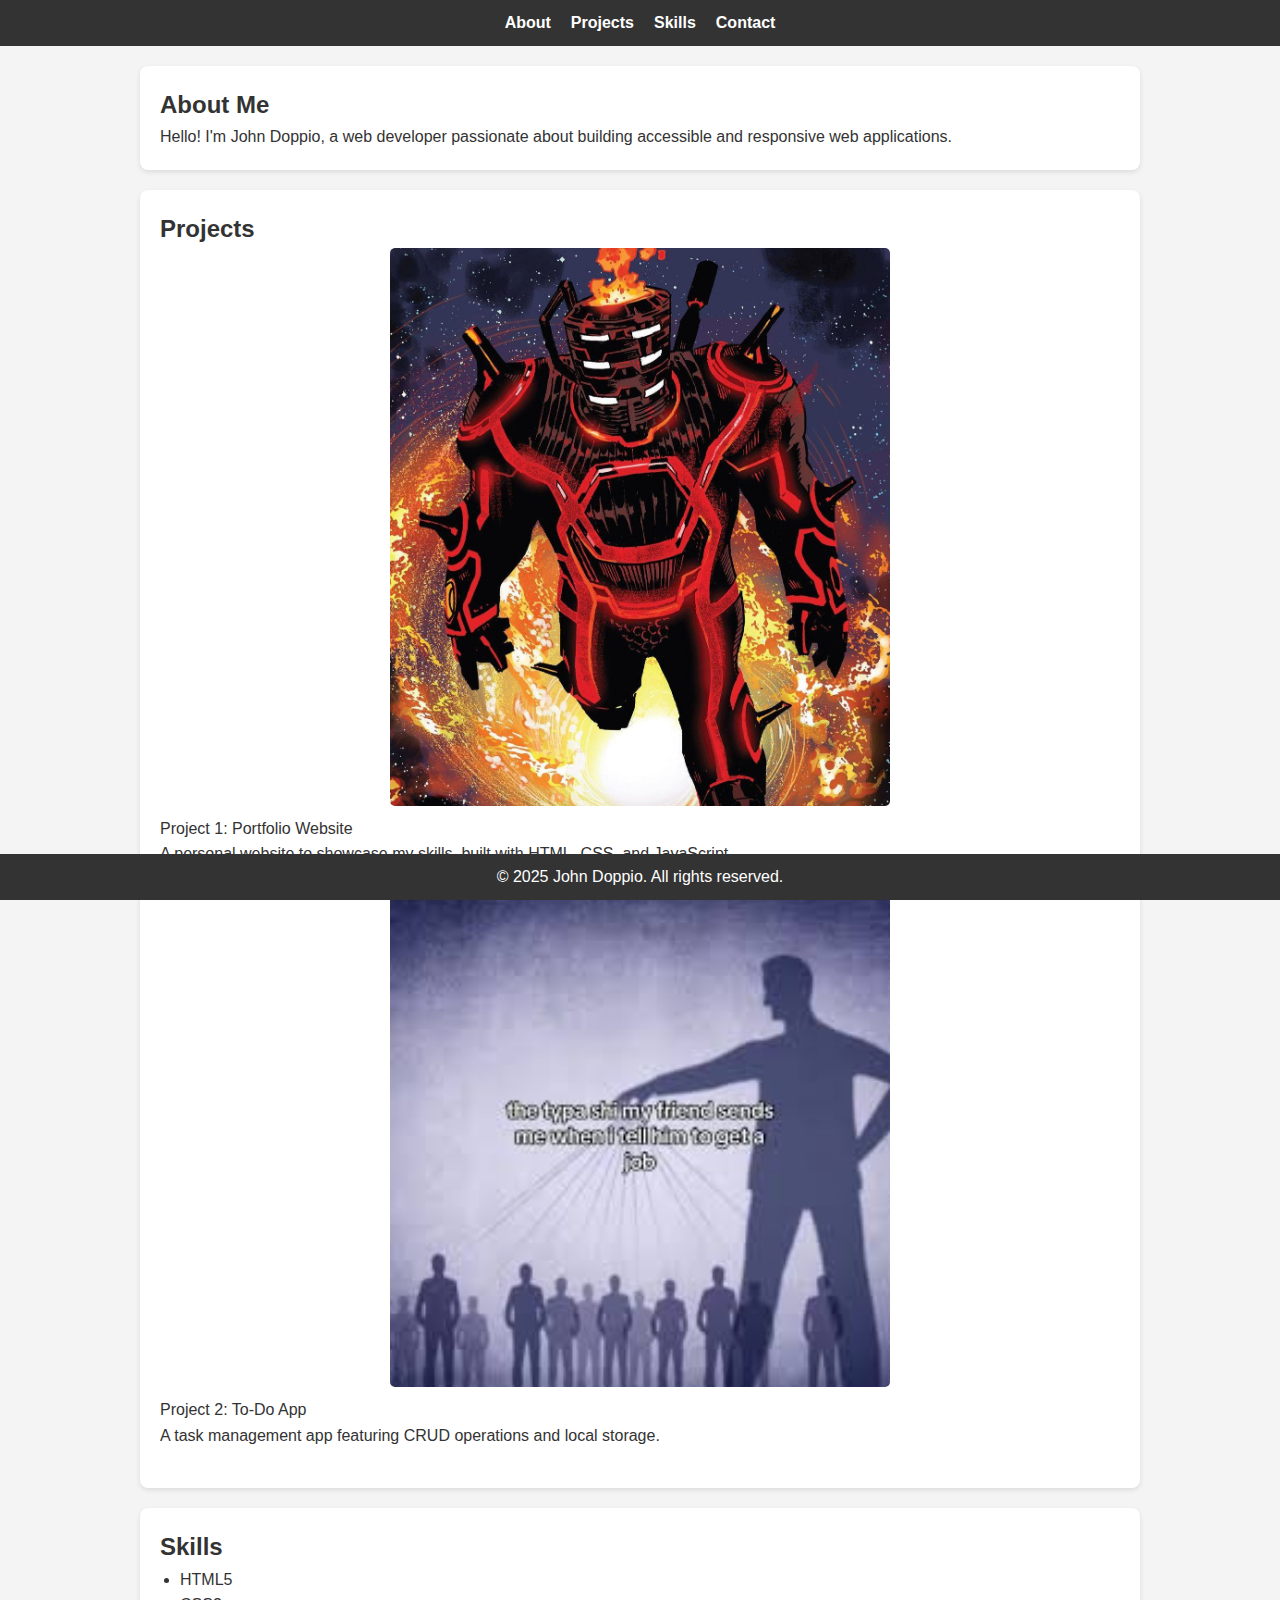
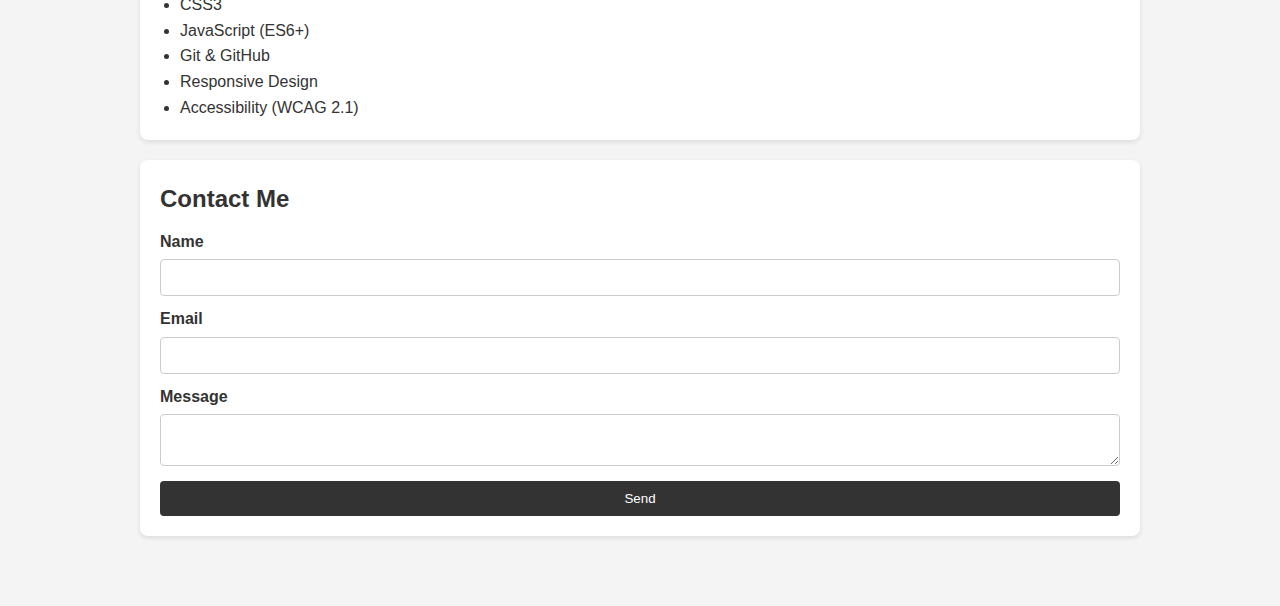
<file: index.html>
<!DOCTYPE html>
<html lang="en">
<head>
  <meta charset="UTF-8" />
  <meta name="viewport" content="width=device-width, initial-scale=1.0" />
  <meta name="description" content="Portfolio site of John Doppio, showcasing web development projects and skills.">
  <title>John Doppio | Web Developer</title>
  <link rel="stylesheet" href="PortProj/styles.css" />
</head>
<body>

  <header role="banner">
    <nav role="navigation">
      <ul>
        <li><a href="#about-me">About</a></li>
        <li><a href="#projects">Projects</a></li>
        <li><a href="#skills">Skills</a></li>
        <li><a href="#contact">Contact</a></li>
      </ul>
    </nav>
  </header>

  <main>
    <!-- About Me Section -->
    <section id="about-me">
      <h2>About Me</h2>
      <p>Hello! I'm John Doppio, a web developer passionate about building accessible and responsive web applications.</p>
    </section>

    <!-- Projects Section -->
    <section id="projects">
      <h2>Projects</h2>

      <article>
        <figure>
          <img src="PortProj/celestials.jpg" alt="Screenshot of Project 1 homepage" />
          <figcaption>Project 1: Portfolio Website</figcaption>
        </figure>
        <p>A personal website to showcase my skills, built with HTML, CSS, and JavaScript.</p>
      </article>

      <article>
        <figure>
          <img src="PortProj/job2.jpg" alt="Screenshot of Project 2 app interface" />
          <figcaption>Project 2: To-Do App</figcaption>
        </figure>
        <p>A task management app featuring CRUD operations and local storage.</p>
      </article>
    </section>

    <!-- Skills Section -->
    <section id="skills">
      <h2>Skills</h2>
      <ul>
        <li>HTML5</li>
        <li>CSS3</li>
        <li>JavaScript (ES6+)</li>
        <li>Git & GitHub</li>
        <li>Responsive Design</li>
        <li>Accessibility (WCAG 2.1)</li>
      </ul>
    </section>

    <!-- Contact Section -->
    <section id="contact">
      <h2>Contact Me</h2>
      <form action="#" method="POST">
        <label for="name">Name</label>
        <input type="text" id="name" name="name" required />

        <label for="email">Email</label>
        <input type="email" id="email" name="email" required />

        <label for="message">Message</label>
        <textarea id="message" name="message" required></textarea>

        <button type="submit">Send</button>
      </form>
    </section>
  </main>

  <footer>
    <p>&copy; 2025 John Doppio. All rights reserved.</p>
  </footer>

  <script src="PortProj/script.js"></script>
</body>
</html>
</file>
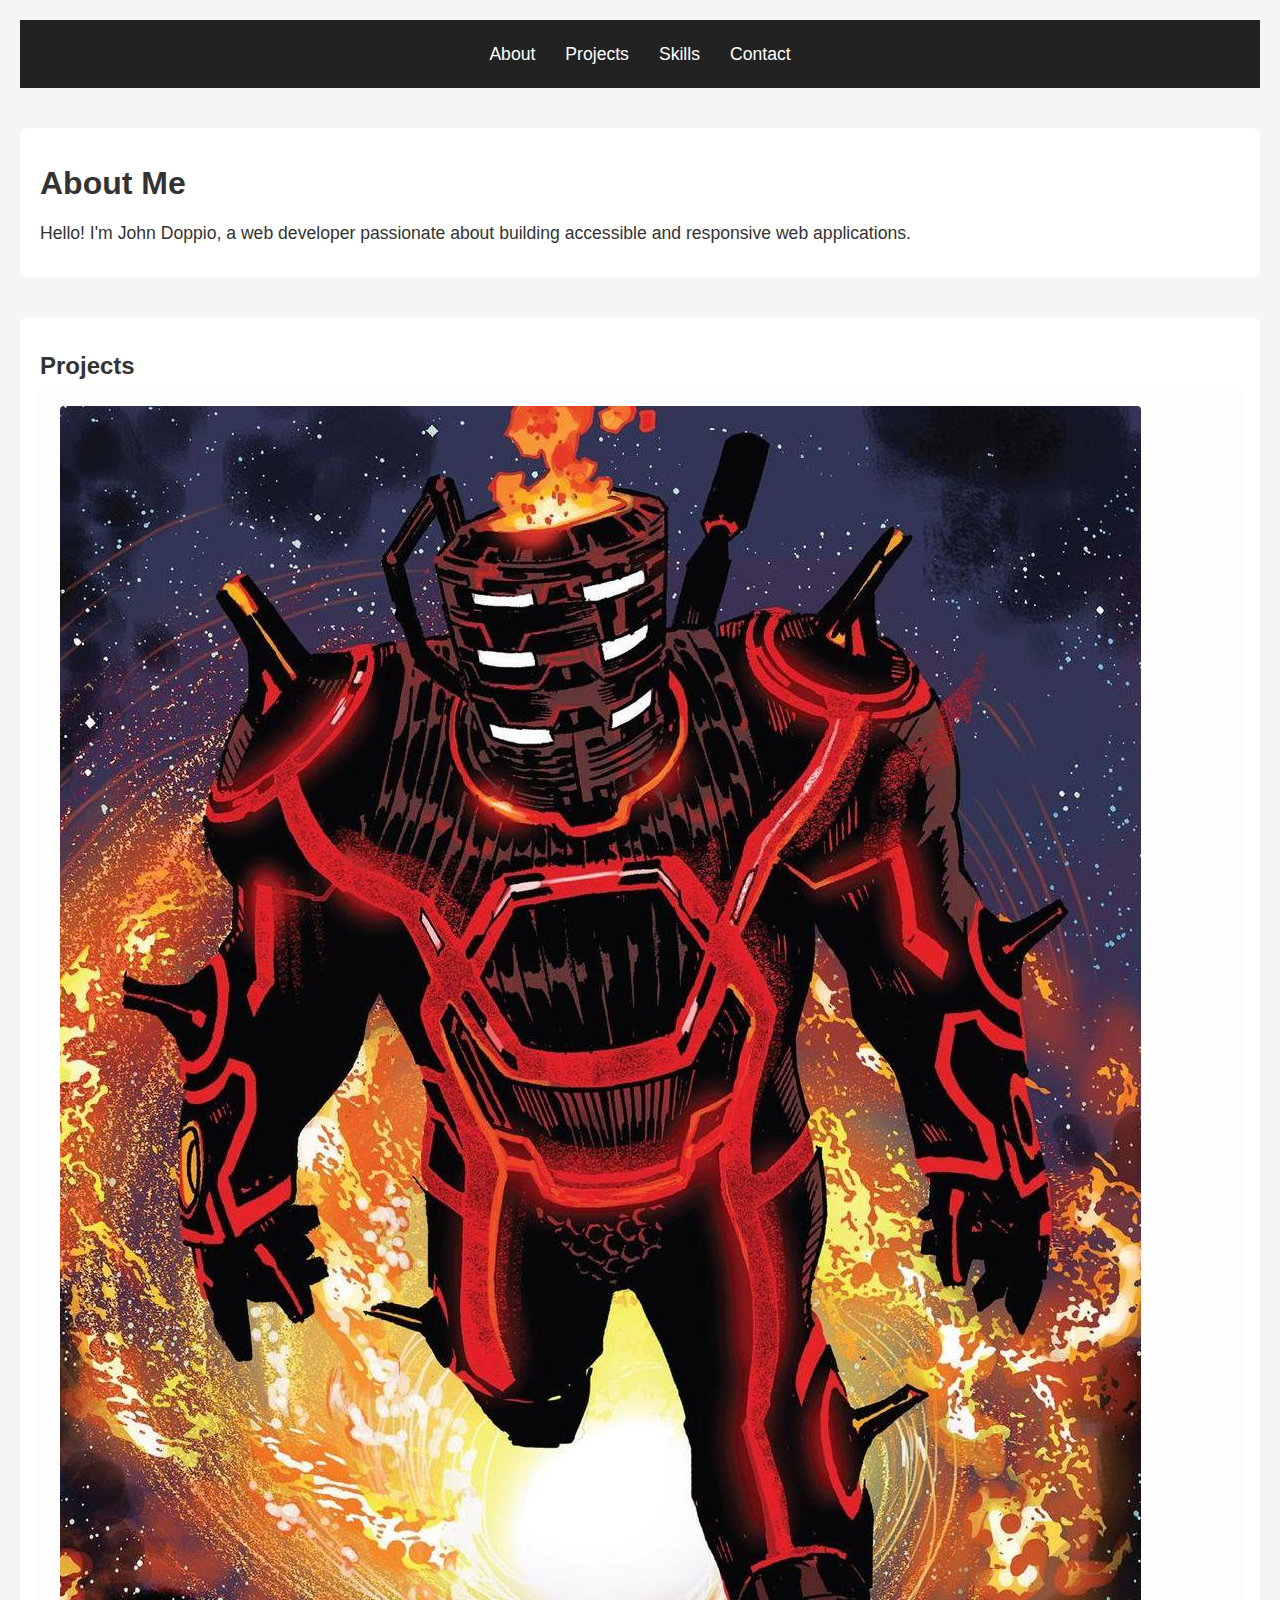
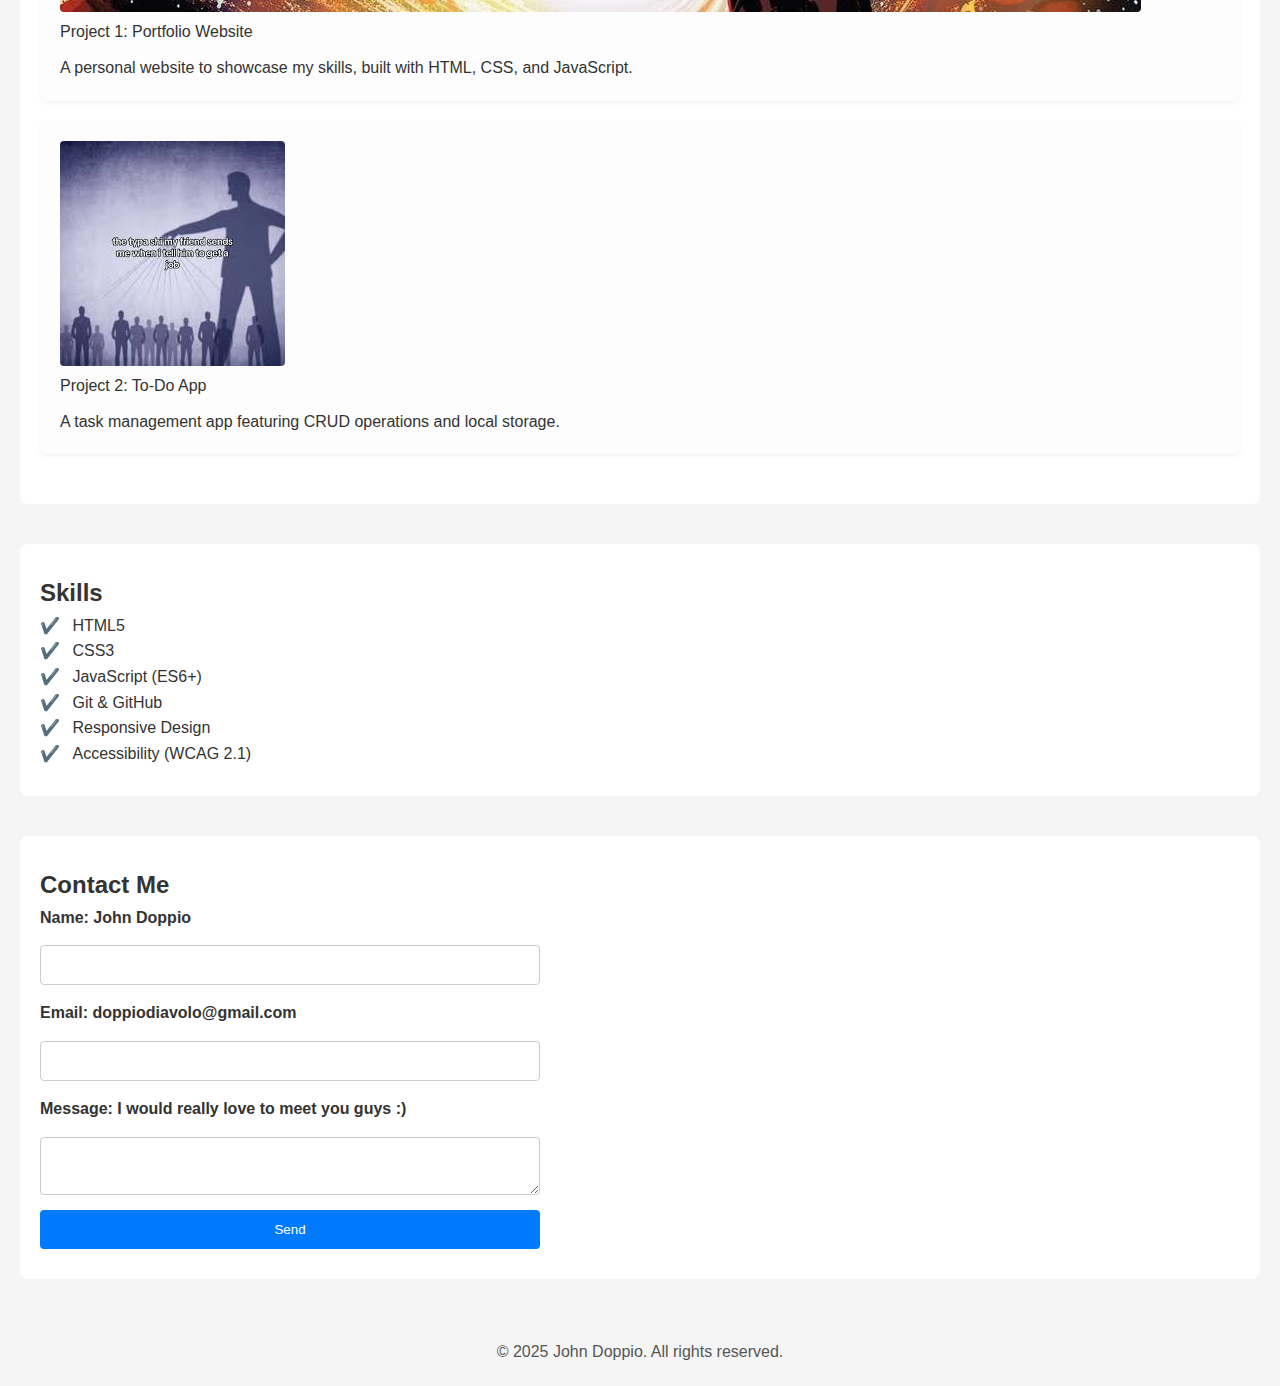
<file: Coursera Coding FOr Github Portfolio/index.html>
<!DOCTYPE html>
<html lang="en">
<head>
  <meta charset="UTF-8" />
  <meta name="viewport" content="width=device-width, initial-scale=1.0" />
  <meta name="description" content="Portfolio site of Your Name, showcasing web development projects and skills.">
  <title>Your Name | Web Developer</title>
  <link rel="stylesheet" href="styles.css" />
</head>
<body>

  <header role="banner">
    <nav role="navigation">
      <ul>
        <li><a href="#about-me">About</a></li>
        <li><a href="#projects">Projects</a></li>
        <li><a href="#skills">Skills</a></li>
        <li><a href="#contact">Contact</a></li>
      </ul>
    </nav>
  </header>

  <main>
    <!-- About Me Section -->
    <section id="about-me">
      <h2>About Me</h2>
      <p>Hello! I'm John Doppio, a web developer passionate about building accessible and responsive web applications.</p>
    </section>

    <!-- Projects Section -->
    <section id="projects">
      <h2>Projects</h2>

      <article>
        <figure>
          <img src="celestials.jpg" alt="Screenshot of Project 1 homepage" />
          <figcaption>Project 1: Portfolio Website</figcaption>
        </figure>
        <p>A personal website to showcase my skills, built with HTML, CSS, and JavaScript.</p>
      </article>

      <article>
        <figure>
          <img src="typa job 2.jpg" alt="Screenshot of Project 2 app interface" />
          <figcaption>Project 2: To-Do App</figcaption>
        </figure>
        <p>A task management app featuring CRUD operations and local storage.</p>
      </article>
    </section>

    <!-- Skills Section -->
    <section id="skills">
      <h2>Skills</h2>
      <ul>
        <li>HTML5</li>
        <li>CSS3</li>
        <li>JavaScript (ES6+)</li>
        <li>Git & GitHub</li>
        <li>Responsive Design</li>
        <li>Accessibility (WCAG 2.1)</li>
      </ul>
    </section>

    <!-- Contact Section -->
    <section id="contact">
      <h2>Contact Me</h2>
      <form action="#" method="POST">
        <label for="name">Name: John Doppio</label>
        <input type="text" id="name" name="name" required />

        <label for="email">Email: doppiodiavolo@gmail.com</label>
        <input type="email" id="email" name="email" required />

        <label for="message">Message: I would really love to meet you guys :)</label>
        <textarea id="message" name="message" required></textarea>

        <button type="submit">Send</button>
      </form>
    </section>
  </main>

  <footer>
    <p>&copy; 2025 John Doppio. All rights reserved.</p>
  </footer>

  <script src="script.js"></script>
</body>
</html>
</file>
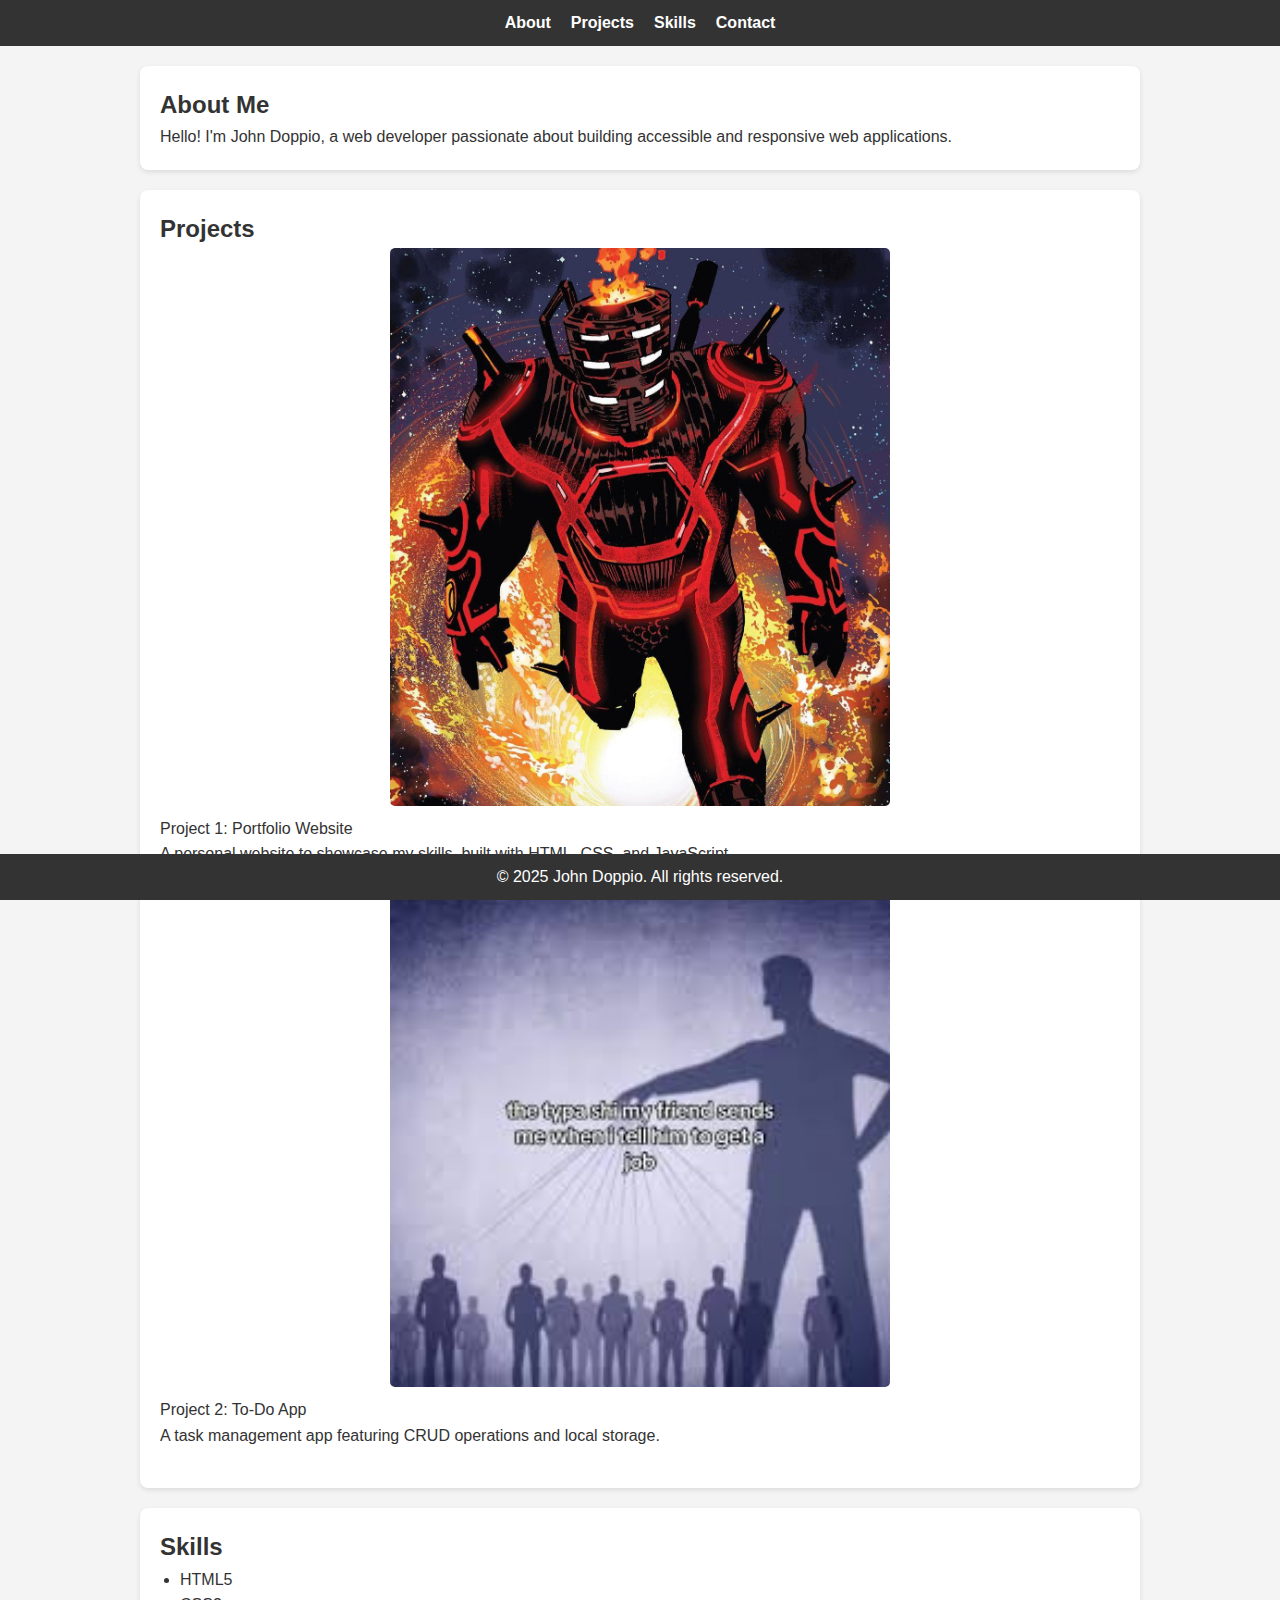
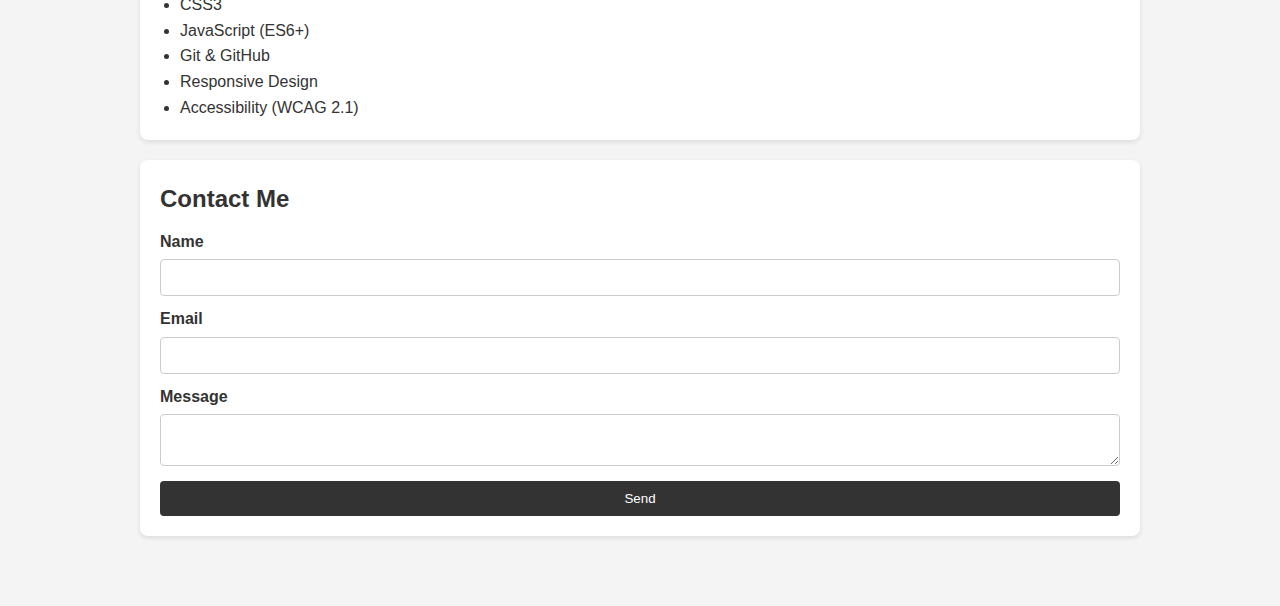
<file: Portfolio Project/index.html>
<!DOCTYPE html>
<html lang="en">
<head>
  <meta charset="UTF-8" />
  <meta name="viewport" content="width=device-width, initial-scale=1.0" />
  <meta name="description" content="Portfolio site of John Doppio, showcasing web development projects and skills.">
  <title>John Doppio | Web Developer</title>
  <link rel="stylesheet" href="styles.css" />
</head>
<body>

  <header role="banner">
    <nav role="navigation">
      <ul>
        <li><a href="#about-me">About</a></li>
        <li><a href="#projects">Projects</a></li>
        <li><a href="#skills">Skills</a></li>
        <li><a href="#contact">Contact</a></li>
      </ul>
    </nav>
  </header>

  <main>
    <!-- About Me Section -->
    <section id="about-me">
      <h2>About Me</h2>
      <p>Hello! I'm John Doppio, a web developer passionate about building accessible and responsive web applications.</p>
    </section>

    <!-- Projects Section -->
    <section id="projects">
      <h2>Projects</h2>

      <article>
        <figure>
          <img src="celestials.jpg" alt="Screenshot of Project 1 homepage" />
          <figcaption>Project 1: Portfolio Website</figcaption>
        </figure>
        <p>A personal website to showcase my skills, built with HTML, CSS, and JavaScript.</p>
      </article>

      <article>
        <figure>
          <img src="job2.jpg" alt="Screenshot of Project 2 app interface" />
          <figcaption>Project 2: To-Do App</figcaption>
        </figure>
        <p>A task management app featuring CRUD operations and local storage.</p>
      </article>
    </section>

    <!-- Skills Section -->
    <section id="skills">
      <h2>Skills</h2>
      <ul>
        <li>HTML5</li>
        <li>CSS3</li>
        <li>JavaScript (ES6+)</li>
        <li>Git & GitHub</li>
        <li>Responsive Design</li>
        <li>Accessibility (WCAG 2.1)</li>
      </ul>
    </section>

    <!-- Contact Section -->
    <section id="contact">
      <h2>Contact Me</h2>
      <form action="#" method="POST">
        <label for="name">Name</label>
        <input type="text" id="name" name="name" required />

        <label for="email">Email</label>
        <input type="email" id="email" name="email" required />

        <label for="message">Message</label>
        <textarea id="message" name="message" required></textarea>

        <button type="submit">Send</button>
      </form>
    </section>
  </main>

  <footer>
    <p>&copy; 2025 John Doppio. All rights reserved.</p>
  </footer>

  <script src="script.js"></script>
</body>
</html>
</file>
<file: PortProj/styles.css>
/* General Reset */
* {
  margin: 0;
  padding: 0;
  box-sizing: border-box;
}

/* Body */
body {
  font-family: Arial, sans-serif;
  line-height: 1.6;
  background: #f4f4f4;
  color: #333;
  padding-bottom: 50px;
}

/* Header & Navigation */
header {
  background: #333;
  color: #fff;
  padding: 10px 0;
}

nav ul {
  list-style: none;
  display: flex;
  justify-content: center;
  gap: 20px;
}

nav ul li a {
  color: #fff;
  text-decoration: none;
  font-weight: bold;
}

nav ul li a:hover {
  text-decoration: underline;
}

/* Mobile Menu Toggle */
#hamburger {
  display: none;
  font-size: 24px;
  margin-left: 20px;
  color: white;
}

@media (max-width: 768px) {
  nav ul {
    display: none;
    flex-direction: column;
    background: #444;
    padding: 10px;
  }
  nav ul.show {
    display: flex;
  }
  #hamburger {
    display: block;
  }
}

/* Sections */
section {
  padding: 20px;
  margin: 20px auto;
  max-width: 1000px;
  background: white;
  border-radius: 8px;
  box-shadow: 0 2px 5px rgba(0,0,0,0.1);
}

/* Projects */
#projects article {
  margin-bottom: 20px;
}

#projects img {
  width: 100%;
  max-width: 500px;
  display: block;
  margin: 0 auto 10px auto;
  border-radius: 5px;
  cursor: pointer;
}

/* Skills */
#skills ul {
  list-style: disc;
  padding-left: 20px;
}

/* Contact Form */
form {
  display: flex;
  flex-direction: column;
}

form label {
  margin-top: 10px;
  font-weight: bold;
}

form input,
form textarea,
form button {
  padding: 10px;
  margin-top: 5px;
  border: 1px solid #ccc;
  border-radius: 4px;
}

form button {
  background: #333;
  color: white;
  border: none;
  cursor: pointer;
  margin-top: 15px;
}

form button:hover {
  background: #555;
}

/* Footer */
footer {
  text-align: center;
  padding: 10px;
  background: #333;
  color: white;
  position: fixed;
  bottom: 0;
  width: 100%;
}

/* Lightbox */
#lightbox {
  position: fixed;
  top: 0;
  left: 0;
  width: 100%;
  height: 100%;
  background: rgba(0,0,0,0.9);
  display: none;
  align-items: center;
  justify-content: center;
  z-index: 999;
}

#lightbox.active {
  display: flex;
}

#lightbox img {
  max-width: 90%;
  max-height: 80%;
  border: 3px solid white;
}
</file>
<file: Coursera Coding FOr Github Portfolio/styles.css>
/* ===== Reset & Base Styles ===== */
* {
  margin: 0;
  padding: 0;
  box-sizing: border-box;
}

body {
  font-family: 'Segoe UI', sans-serif;
  background-color: #f5f5f5;
  color: #333;
  line-height: 1.6;
  padding: 20px;
}

/* ===== Header & Navigation ===== */
header {
  background-color: #222;
  padding: 20px 0;
  text-align: center;
}

nav ul {
  display: flex;
  justify-content: center;
  gap: 30px;
  list-style: none;
}

nav a {
  color: #fff;
  text-decoration: none;
  font-size: 1.1rem;
}

nav a:hover {
  text-decoration: underline;
}

/* ===== Sections ===== */
section {
  margin-top: 40px;
  background-color: #fff;
  padding: 30px 20px;
  border-radius: 8px;
}

/* ===== About Me ===== */
#about-me h2 {
  font-size: 2rem;
  margin-bottom: 10px;
}

#about-me p {
  font-size: 1.1rem;
}

/* ===== Projects ===== */
#projects article {
  background-color: #fdfdfd;
  padding: 20px;
  border-radius: 8px;
  margin-bottom: 20px;
  display: flex;
  flex-direction: column;
  gap: 10px;
  box-shadow: 0 2px 5px rgba(0, 0, 0, 0.05);
}

#projects img {
  max-width: 100%;
  height: auto;
  border-radius: 4px;
}

/* ===== Skills ===== */
#skills ul {
  list-style: none;
  padding-left: 0;
}

#skills li::before {
  content: "✔️ ";
  color: green;
  margin-right: 8px;
}

/* ===== Contact Form ===== */
form {
  display: flex;
  flex-direction: column;
  gap: 15px;
  max-width: 500px;
}

label {
  font-weight: bold;
}

input, textarea {
  padding: 10px;
  font-size: 1rem;
  border: 1px solid #ccc;
  border-radius: 4px;
}

button {
  background-color: #007bff;
  color: white;
  padding: 12px;
  border: none;
  cursor: pointer;
  border-radius: 4px;
}

button:hover {
  background-color: #0056b3;
}

/* ===== Footer ===== */
footer {
  margin-top: 40px;
  padding-top: 20px;
  text-align: center;
  color: #555;
}

/* ===== Lightbox ===== */
#lightbox {
  position: fixed;
  top: 0;
  left: 0;
  width: 100%;
  height: 100%;
  background: rgba(0, 0, 0, 0.9);
  display: none;
  align-items: center;
  justify-content: center;
  z-index: 9999;
}

#lightbox img {
  max-width: 90%;
  max-height: 90%;
  border-radius: 8px;
}

#lightbox.active {
  display: flex;
}

/* ===== Responsive Design ===== */
#hamburger {
  display: none;
  color: white;
  font-size: 2rem;
  padding: 10px;
}

@media (max-width: 768px) {
  nav ul {
    display: none;
    flex-direction: column;
    background-color: #222;
    padding: 1rem;
  }

  nav ul.show {
    display: flex;
  }

  #hamburger {
    display: block;
  }
}

/* ===== Cross-browser compatibility ===== */
button {
  -webkit-appearance: none;
  -moz-appearance: none;
  appearance: none;
}
</file>
<file: Portfolio Project/styles.css>
/* General Reset */
* {
  margin: 0;
  padding: 0;
  box-sizing: border-box;
}

/* Body */
body {
  font-family: Arial, sans-serif;
  line-height: 1.6;
  background: #f4f4f4;
  color: #333;
  padding-bottom: 50px;
}

/* Header & Navigation */
header {
  background: #333;
  color: #fff;
  padding: 10px 0;
}

nav ul {
  list-style: none;
  display: flex;
  justify-content: center;
  gap: 20px;
}

nav ul li a {
  color: #fff;
  text-decoration: none;
  font-weight: bold;
}

nav ul li a:hover {
  text-decoration: underline;
}

/* Mobile Menu Toggle */
#hamburger {
  display: none;
  font-size: 24px;
  margin-left: 20px;
  color: white;
}

@media (max-width: 768px) {
  nav ul {
    display: none;
    flex-direction: column;
    background: #444;
    padding: 10px;
  }
  nav ul.show {
    display: flex;
  }
  #hamburger {
    display: block;
  }
}

/* Sections */
section {
  padding: 20px;
  margin: 20px auto;
  max-width: 1000px;
  background: white;
  border-radius: 8px;
  box-shadow: 0 2px 5px rgba(0,0,0,0.1);
}

/* Projects */
#projects article {
  margin-bottom: 20px;
}

#projects img {
  width: 100%;
  max-width: 500px;
  display: block;
  margin: 0 auto 10px auto;
  border-radius: 5px;
  cursor: pointer;
}

/* Skills */
#skills ul {
  list-style: disc;
  padding-left: 20px;
}

/* Contact Form */
form {
  display: flex;
  flex-direction: column;
}

form label {
  margin-top: 10px;
  font-weight: bold;
}

form input,
form textarea,
form button {
  padding: 10px;
  margin-top: 5px;
  border: 1px solid #ccc;
  border-radius: 4px;
}

form button {
  background: #333;
  color: white;
  border: none;
  cursor: pointer;
  margin-top: 15px;
}

form button:hover {
  background: #555;
}

/* Footer */
footer {
  text-align: center;
  padding: 10px;
  background: #333;
  color: white;
  position: fixed;
  bottom: 0;
  width: 100%;
}

/* Lightbox */
#lightbox {
  position: fixed;
  top: 0;
  left: 0;
  width: 100%;
  height: 100%;
  background: rgba(0,0,0,0.9);
  display: none;
  align-items: center;
  justify-content: center;
  z-index: 999;
}

#lightbox.active {
  display: flex;
}

#lightbox img {
  max-width: 90%;
  max-height: 80%;
  border: 3px solid white;
}
</file>
